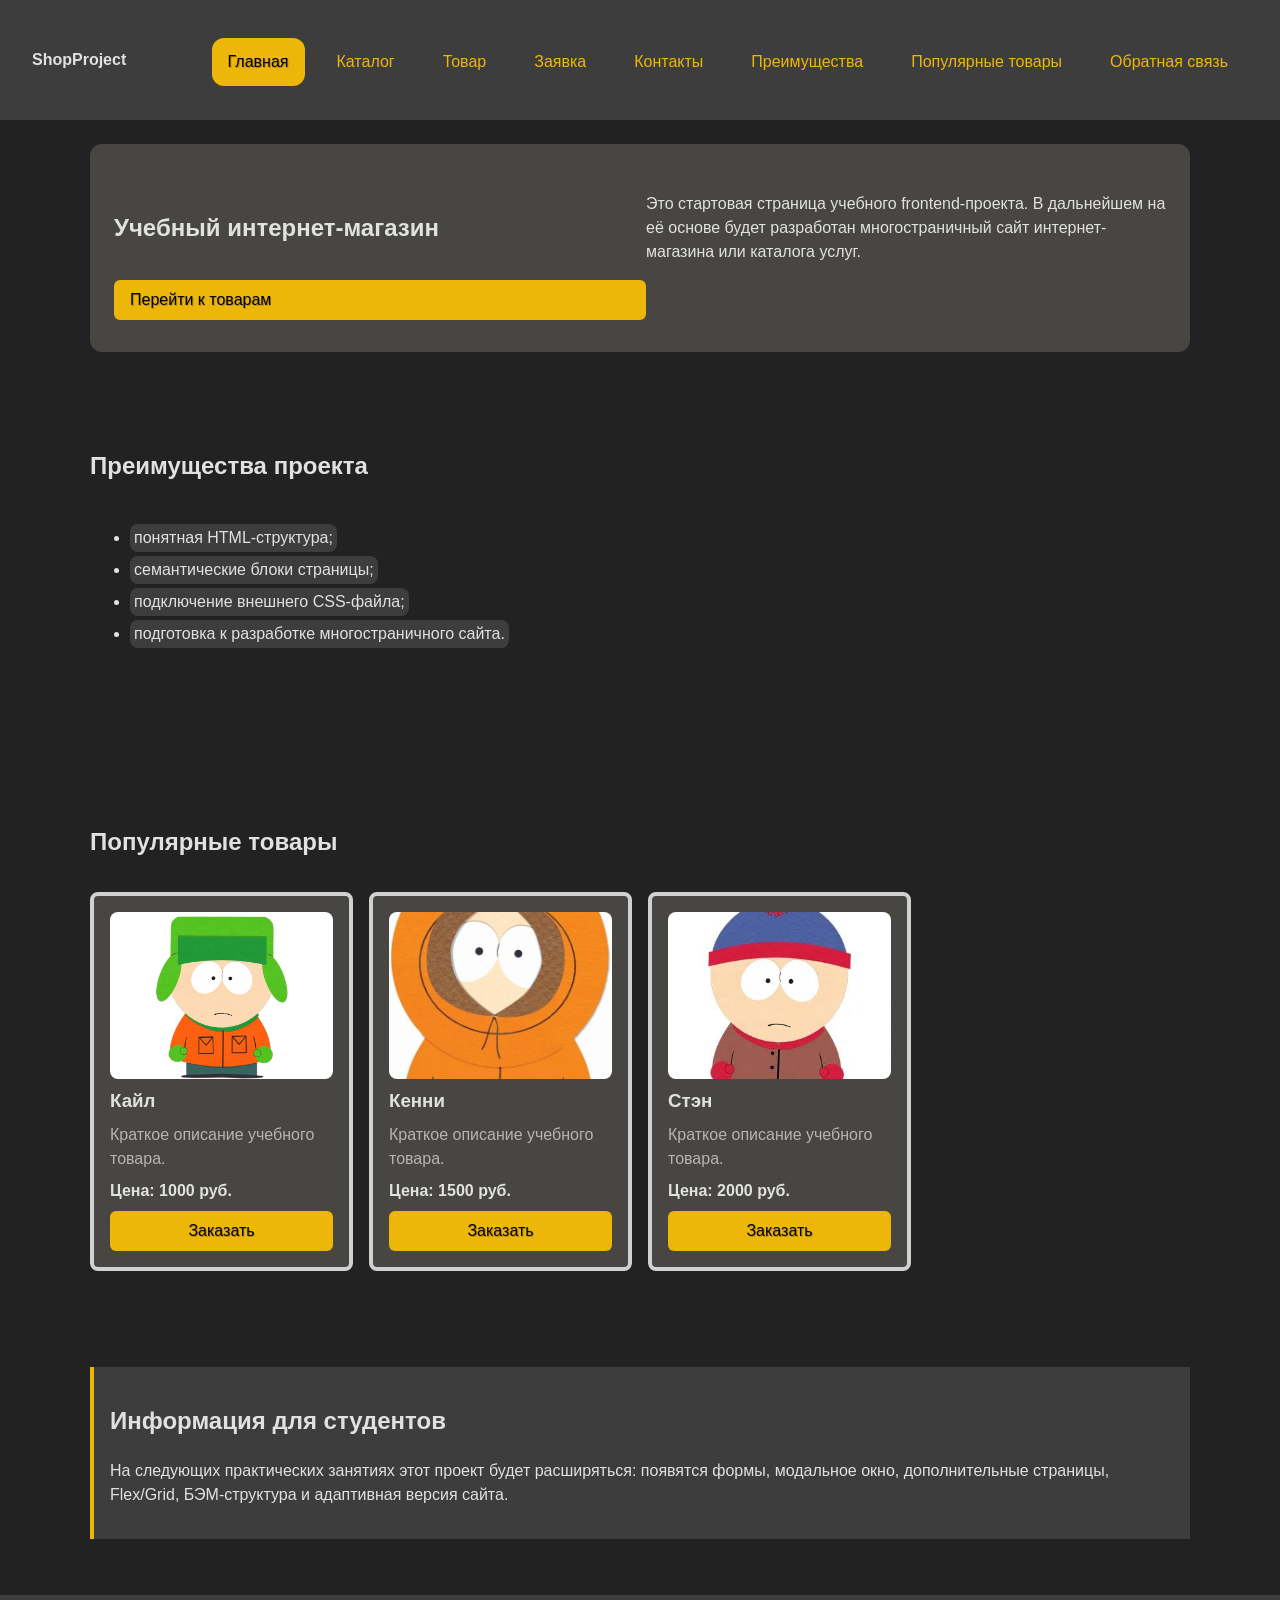
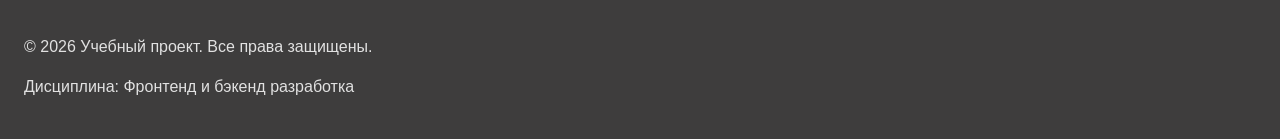
<file: index.html>
<!DOCTYPE html>
<html lang="ru">
<head>
  <meta charset="UTF-8">
  <meta name="viewport" content="width=device-width, initial-scale=1.0">
  <title>Учебный интернет-магазин</title>
  <link rel="stylesheet" href="css/style.css">
  <link rel="stylesheet" href="css/responsive.css">
  <script src="js/main.js" defer></script>
  <meta property="og:type" content="website">
  <meta property="og:title" content="Учебный интернет-магазин">
  <meta property="og:description" content="Учебный frontend-проект интернет-магазина.">
  <meta property="og:image" content="https://Flash-Anaks.github.io/kr1-html-css-shop/images/preview.png">
</head>
<body>
  <a class="skip-link" href="#main">Перейти к основному содержимому</a>
  <header>
    <div class="site-header">
      <a class="site-header__logo" href="index.html">ShopProject</a>
      <nav class="site-nav" aria-label="Основная навигация">
        <ul class="site-nav__list">
          <li class="site-nav__item">
            <a class="site-nav__link site-nav__link--active" href="index.html" aria-current="page">Главная</a>
          </li>
          <li class="site-nav__item">
            <a class="site-nav__link" href="catalog.html">Каталог</a>
          </li>
          <li class="site-nav__item">
            <a class="site-nav__link" href="product.html">Товар</a>
          </li>
          <li class="site-nav__item">
            <a class="site-nav__link" href="order.html">Заявка</a>
          </li>
          <li class="site-nav__item">
            <a class="site-nav__link" href="contacts.html">Контакты</a>
          </li>
          <li class="site-nav__item">
            <a class="site-nav__link" href="index.html#advantages">Преимущества</a>
          </li>
          <li class="site-nav__item">
            <a class="site-nav__link" href="index.html#popular">Популярные товары</a>
          </li>
          <li class="site-nav__item">
            <a class="site-nav__link" href="index.html#contacts">Обратная связь</a>
          </li>
        </ul>
      </nav>
    </div>
  </header>

  <main id="main" class="main">
    <section class="hero">
      <h1>Учебный интернет-магазин</h1>
      <p>
        Это стартовая страница учебного frontend-проекта.
        В дальнейшем на её основе будет разработан многостраничный сайт
        интернет-магазина или каталога услуг.
      </p>
      <a class="button" href="#popular">Перейти к товарам</a>
    </section>

    <section class="section" id="advantages">
      <h2>Преимущества проекта</h2>

      <ul class="advantages-list">
        <li>понятная HTML-структура;</li>
        <li>семантические блоки страницы;</li>
        <li>подключение внешнего CSS-файла;</li>
        <li>подготовка к разработке многостраничного сайта.</li>
      </ul>
    </section>

    <section class="section" id="popular">
      <h2>Популярные товары</h2>

      <div class="products-grid">
        <article class="product-card product-card">
          <div class="product-card__image-container"><img class="product-card__image" src="images/377adab44aed2e738bd4cde7fe57b68b87d6267f4cfb_16_9.webp" loading="lazy" alt="Кайл"></div>
          <h3 class="product-card__title">Кайл</h3>
          <p class="product-card__description">Краткое описание учебного товара.</p>
          <p class="product-card__price">Цена: 1000 руб.</p>
          <button
            class="button product-card__button" 
            type="button" 
            data-product="Товар 1">
            Заказать
          </button>
        </article>

        <article class="product-card">
          <div class="product-card__image-container">
            <img class="product-card__image" 
              src="images/9360_big-480.jpg" 
              srcset="images/9360_big-480.jpg 480w,
                      images/9360_big-640.jpg 640w,
                      images/9360_big-960.jpg 960w"
              sizes=" (max-width: 639px) 100vw,
                      (max-width: 1023px) 50vw,
                      33vw"
              loading="lazy"
              alt="Кенни"
              width="640"
              height="480"
            >
          </div>
          <h3 class="product-card__title">Кенни</h3>
          <p class="product-card__description">Краткое описание учебного товара.</p>
          <p class="product-card__price">Цена: 1500 руб.</p>
          <button 
            class="button product-card__button" 
            type="button" 
            data-product="Товар 1">
            Заказать
          </button>
        </article>

        <article class="product-card">
          <div class="product-card__image-container"><img class="product-card__image" src="images/images.jpg" loading="lazy" alt="Стэн"></div>
          <h3 class="product-card__title">Стэн</h3>
          <p class="product-card__description">Краткое описание учебного товара.</p>
          <p class="product-card__price">Цена: 2000 руб.</p>
          <button 
            class="button product-card__button" 
            type="button" 
            data-product="Товар 1">
            Заказать
          </button>
        </article>
      </div>
    </section>

    <aside class="aside-info">
      <h2>Информация для студентов</h2>
      <p>
        На следующих практических занятиях этот проект будет расширяться:
        появятся формы, модальное окно, дополнительные страницы, Flex/Grid,
        БЭМ-структура и адаптивная версия сайта.
      </p>
    </aside>
  </main>

  <footer id="contacts">
    <p>&copy; 2026 Учебный проект. Все права защищены.</p>
    <p>Дисциплина: Фронтенд и бэкенд разработка</p>
  </footer>
  <dialog class="order-dialog" id="order-dialog" aria-labelledby="order-dialog-title">
    <h2 class="order-dialog__title" id="order-dialog-title">Оформление заявки</h2>

    <form class="order-form" id="order-form" action="#" method="post" novalidate>

      <div class="order-form__field">
        <label class="order-form__label" for="order-name">Имя</label>
        <input
          class="order-form__input"
          id="order-name"
          name="name"
          type="text"
          placeholder="Введите ваше имя"
          minlength="2"
          autocomplete="given-name"
          required
        >
      </div>

      <div class="order-form__field">
        <label class="order-form__label" for="order-email">E-mail</label>
        <input
          class="order-form__input"
          id="order-email"
          name="email"
          type="email"
          placeholder="example@mail.ru"
          autocomplete="email"
          required
        >
      </div>

      <div class="order-form__field">
        <label class="order-form__label" for="order-phone">Телефон</label>
        <input
          class="order-form__input"
          id="order-phone"
          name="phone"
          type="tel"
          inputmode="tel"
          placeholder="+7 (900) 000-00-00"
          pattern="^\+7 \(\d{3}\) \d{3}-\d{2}-\d{2}$"
          required
        >
        <small>Формат: +7 (900) 000-00-00</small>
      </div>

      <div class="order-form__field">
        <label class="order-form__label" for="order-date">Дата связи</label>
        <input
          class="order-form__input"
          id="order-date"
          name="date"
          type="date"
        >
      </div>

      <div class="order-form__field">
        <label class="order-form__label" for="order-topic">Тема заявки</label>
        <select class="order-form__select" id="order-topic" name="topic" required>
          <option value="">Выберите тему</option>
          <option value="product">Заказ товара</option>
          <option value="consultation">Консультация</option>
          <option value="delivery">Доставка</option>
        </select>
      </div>

      <div class="order-form__field">
        <label class="order-form__label" for="order-comment">
          Комментарий
        </label>
        <textarea
          class="order-form__textarea"
          id="order-comment"
          name="comment"
          rows="4"
          placeholder="Укажите дополнительную информацию"
        ></textarea>
      </div>

      <div class="order-form__field order-form__field--checkbox">
        <label class="order-form__checkbox-label">
          <input
            class="order-form__checkbox"
            id="order-agreement"
            name="agreement"
            type="checkbox"
            required
          >
          Я согласен на обработку данных
        </label>
      </div>

      <div class="order-form__actions">
        <button class="button button--secondary" type="button" id="close-order-dialog">
          Закрыть
        </button>
        <button class="button button--primary" type="submit">
          Отправить заявку
        </button>
      </div>
    </form>
  </dialog>

  <p class="success-message" id="success-message" hidden>
    Форма успешно отправлена!
  </p>

</body>
</html>
</file>
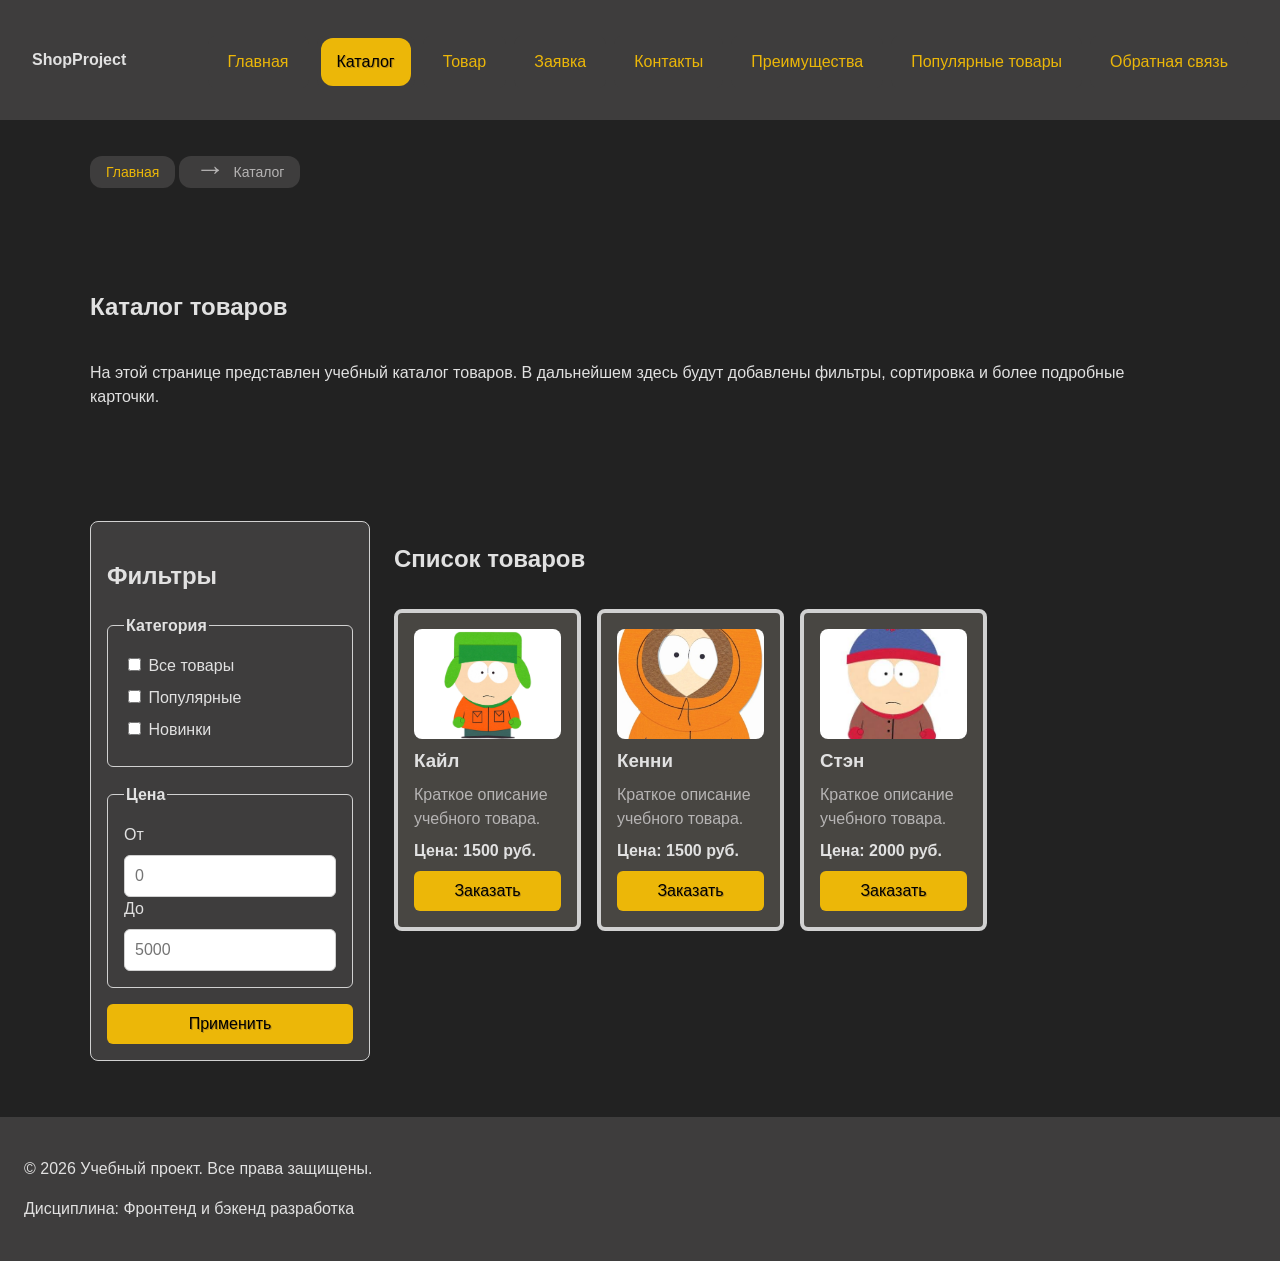
<file: catalog.html>
<!DOCTYPE html>
<html lang="ru">
<head>
  <meta charset="UTF-8">
  <meta name="viewport" content="width=device-width, initial-scale=1.0">
  <meta name="description" content="Каталог товаров учебного интернет-магазина.">
  <title>Каталог товаров — Учебный интернет-магазин</title>
  <link rel="stylesheet" href="css/style.css">
  <link rel="stylesheet" href="css/responsive.css">
  <script src="js/main.js" defer></script>
  <meta property="og:type" content="website">
  <meta property="og:title" content="Учебный интернет-магазин">
  <meta property="og:description" content="Учебный frontend-проект интернет-магазина.">
  <meta property="og:image" content="https://Flash-Anaks.github.io/kr1-html-css-shop/images/preview.png">
</head>
<body>
  <a class="skip-link" href="#main">Перейти к основному содержимому</a>
  <header>
    <div class="site-header">
      <a class="site-header__logo" href="index.html">ShopProject</a>
      <nav class="site-nav" aria-label="Основная навигация">
        <ul class="site-nav__list">
          <li class="site-nav__item">
            <a class="site-nav__link" href="index.html">Главная</a>
          </li>
          <li class="site-nav__item">
            <a class="site-nav__link site-nav__link--active" href="catalog.html" aria-current="page">Каталог</a>
          </li>
          <li class="site-nav__item">
            <a class="site-nav__link" href="product.html">Товар</a>
          </li>
          <li class="site-nav__item">
            <a class="site-nav__link" href="order.html">Заявка</a>
          </li>
          <li class="site-nav__item">
            <a class="site-nav__link" href="contacts.html">Контакты</a>
          </li>
          <li class="site-nav__item">
            <a class="site-nav__link" href="index.html#advantages">Преимущества</a>
          </li>
          <li class="site-nav__item">
            <a class="site-nav__link" href="index.html#popular">Популярные товары</a>
          </li>
          <li class="site-nav__item">
            <a class="site-nav__link" href="index.html#contacts">Обратная связь</a>
          </li>
        </ul>
      </nav>
    </div>
  </header>

  <main id="main" class="main">
    <nav class="breadcrumbs" aria-label="Хлебные крошки">
      <a class="breadcrumbs__link" href="index.html">Главная</a>
      <span class="breadcrumbs__current">Каталог</span>
    </nav>

    <section class="section">
      <h1>Каталог товаров</h1>
      <p>
        На этой странице представлен учебный каталог товаров.
        В дальнейшем здесь будут добавлены фильтры, сортировка и более
        подробные карточки.
      </p>
    </section>

    <section class="catalog-layout">
      <aside class="catalog-filters">
        <h2>Фильтры</h2>

        <form class="filters-form" action="#" method="get">
          <fieldset>
            <legend>Категория</legend>

            <label>
              <input type="checkbox" name="category" value="all">
              Все товары
            </label>

            <label>
              <input type="checkbox" name="category" value="popular">
              Популярные
            </label>

            <label>
              <input type="checkbox" name="category" value="new">
              Новинки
            </label>
          </fieldset>

          <fieldset>
            <legend>Цена</legend>

            <label for="price-from">От</label>
            <input id="price-from" name="price-from" type="number" min="0" placeholder="0">

            <label for="price-to">До</label>
            <input id="price-to" name="price-to" type="number" min="0" placeholder="5000">
          </fieldset>

          <button class="button" type="submit">Применить</button>
        </form>
      </aside>

      <section class="catalog-products">
        <h2>Список товаров</h2>

        <div class="products-grid">
          <article class="product-card product-card">
            <div class="product-card__image-container"><img class="product-card__image" src="images/377adab44aed2e738bd4cde7fe57b68b87d6267f4cfb_16_9.webp" loading="lazy" alt="Кайл"></div>
            <h3 class="product-card__title">Кайл</h3>
            <p class="product-card__description">Краткое описание учебного товара.</p>
            <p class="product-card__price">Цена: 1500 руб.</p>
            <button 
              class="button product-card__button" 
              type="button" 
              data-product="Товар 1">
              Заказать
            </button>
          </article>

          <article class="product-card">
            <div class="product-card__image-container"><img
                src="images/9360_big-480.jpg"
                srcset="images/9360_big-480.jpg 480w,
                        images/9360_big-640.jpg 640w,
                        images/9360_big-960.jpg 960w"
                sizes="(max-width: 639px) 100vw,
                        (max-width: 1023px) 50vw,
                        33vw"
                alt="Кенни"
                width="640"
                height="480"
                loading="lazy"
                class="product-card__image"
                >
            </div>
            <h3 class="product-card__title">Кенни</h3>
            <p class="product-card__description">Краткое описание учебного товара.</p>
            <p class="product-card__price">Цена: 1500 руб.</p>
            <button 
              class="button product-card__button" 
              type="button" 
              data-product="Товар 1">
              Заказать
            </button>
          </article>

          <article class="product-card">
            <div class="product-card__image-container"><img class="product-card__image" src="images/images.jpg" loading="lazy" alt="Стэн"></div>
            <h3 class="product-card__title">Стэн</h3>
            <p class="product-card__description">Краткое описание учебного товара.</p>
            <p class="product-card__price">Цена: 2000 руб.</p>
            <button 
              class="button product-card__button" 
              type="button" 
              data-product="Товар 1">
              Заказать
            </button>
          </article>
        </div>
      </section>
    </section>
  </main>

  <footer>
    <p>&copy; 2026 Учебный проект. Все права защищены.</p>
    <p>Дисциплина: Фронтенд и бэкенд разработка</p>
  </footer>
  <dialog class="order-dialog" id="order-dialog" aria-labelledby="order-dialog-title">
    <h2 class="order-dialog__title" id="order-dialog-title">Оформление заявки</h2>

    <form class="order-form" id="order-form" action="#" method="post" novalidate>

      <div class="order-form__field">
        <label class="order-form__label" for="order-name">Имя</label>
        <input
          class="order-form__input"
          id="order-name"
          name="name"
          type="text"
          placeholder="Введите ваше имя"
          minlength="2"
          autocomplete="given-name"
          required
        >
      </div>

      <div class="order-form__field">
        <label class="order-form__label" for="order-email">E-mail</label>
        <input
          class="order-form__input"
          id="order-email"
          name="email"
          type="email"
          placeholder="example@mail.ru"
          autocomplete="email"
          required
        >
      </div>

      <div class="order-form__field">
        <label class="order-form__label" for="order-phone">Телефон</label>
        <input
          class="order-form__input"
          id="order-phone"
          name="phone"
          type="tel"
          inputmode="tel"
          placeholder="+7 (900) 000-00-00"
          pattern="^\+7 \(\d{3}\) \d{3}-\d{2}-\d{2}$"
          required
        >
        <small>Формат: +7 (900) 000-00-00</small>
      </div>

      <div class="order-form__field">
        <label class="order-form__label" for="order-date">Дата связи</label>
        <input
          class="order-form__input"
          id="order-date"
          name="date"
          type="date"
        >
      </div>

      <div class="order-form__field">
        <label class="order-form__label" for="order-topic">Тема заявки</label>
        <select class="order-form__select" id="order-topic" name="topic" required>
          <option value="">Выберите тему</option>
          <option value="product">Заказ товара</option>
          <option value="consultation">Консультация</option>
          <option value="delivery">Доставка</option>
        </select>
      </div>

      <div class="order-form__field">
        <label class="order-form__label" for="order-comment">
          Комментарий
        </label>
        <textarea
          class="order-form__textarea"
          id="order-comment"
          name="comment"
          rows="4"
          placeholder="Укажите дополнительную информацию"
        ></textarea>
      </div>

      <div class="order-form__field order-form__field--checkbox">
        <label class="order-form__checkbox-label">
          <input
            class="order-form__checkbox"
            id="order-agreement"
            name="agreement"
            type="checkbox"
            required
          >
          Я согласен на обработку данных
        </label>
      </div>

      <div class="order-form__actions">
        <button class="button button--secondary" type="button" id="close-order-dialog">
          Закрыть
        </button>
        <button class="button button--primary" type="submit">
          Отправить заявку
        </button>
      </div>
    </form>
  </dialog>

  <p class="success-message" id="success-message" hidden>
    Форма успешно отправлена!
  </p>
</body>
</html>
</file>
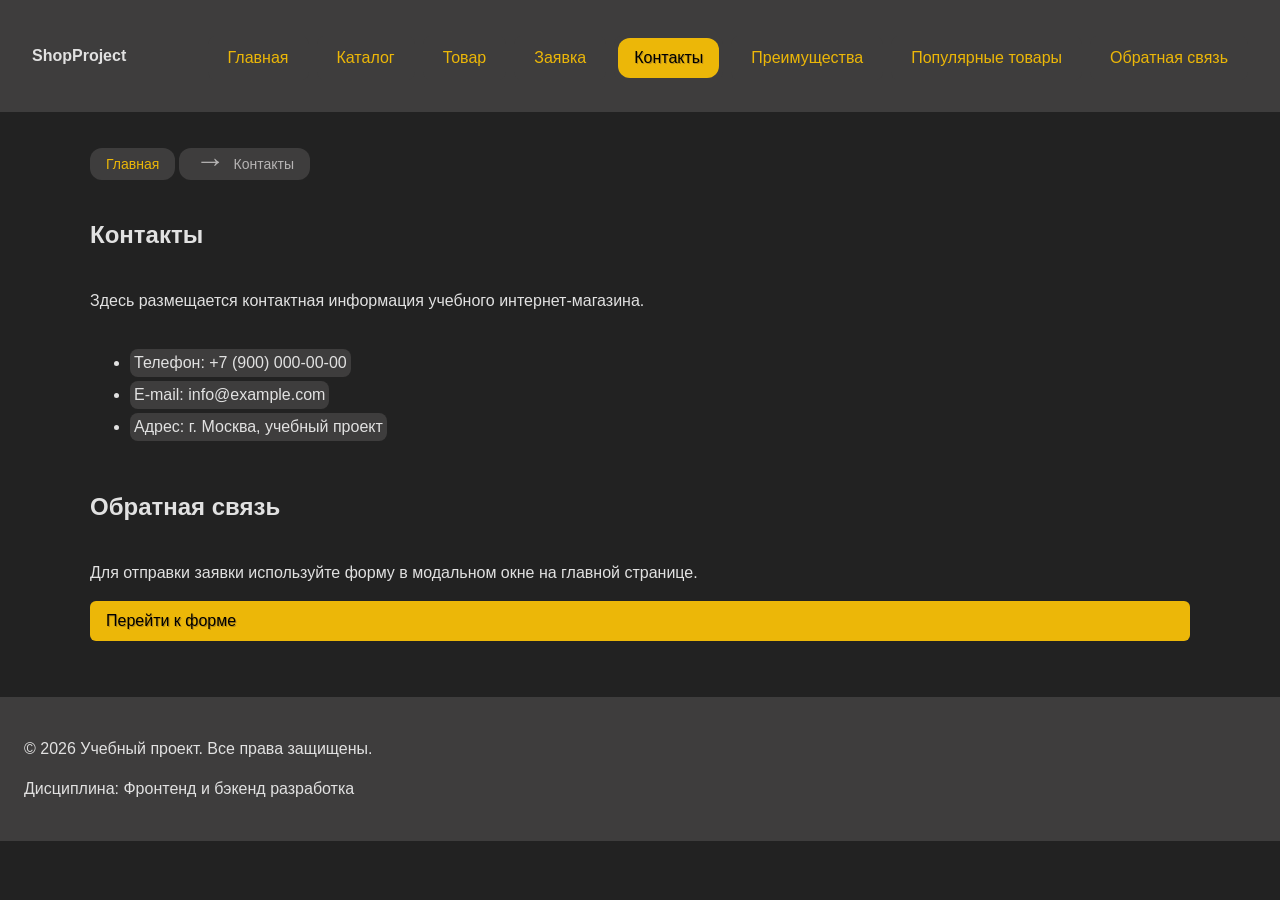
<file: contacts.html>
<!DOCTYPE html>
<html lang="ru">
<head>
  <meta charset="UTF-8">
  <meta name="viewport" content="width=device-width, initial-scale=1.0">
  <meta name="description" content="Контактная информация учебного интернет-магазина.">
  <title>Контакты — Учебный интернет-магазин</title>
  <link rel="stylesheet" href="css/style.css">
  <meta property="og:type" content="website">
  <meta property="og:title" content="Учебный интернет-магазин">
  <meta property="og:description" content="Учебный frontend-проект интернет-магазина.">
  <meta property="og:image" content="https://Flash-Anaks.github.io/kr1-html-css-shop/images/preview.png">
</head>
<body>
  <a class="skip-link" href="#main">Перейти к основному содержимому</a>
  <header>
    <div class="site-header">
      <a class="site-header__logo" href="index.html">ShopProject</a>
      <nav class="site-nav" aria-label="Основная навигация">
        <ul class="site-nav__list">
          <li class="site-nav__item">
            <a class="site-nav__link" href="index.html">Главная</a>
          </li>
          <li class="site-nav__item">
            <a class="site-nav__link" href="catalog.html">Каталог</a>
          </li>
          <li class="site-nav__item">
            <a class="site-nav__link" href="product.html">Товар</a>
          </li>
          <li class="site-nav__item">
            <a class="site-nav__link" href="order.html">Заявка</a>
          </li>
          <li class="site-nav__item">
            <a class="site-nav__link site-nav__link--active" href="contacts.html" aria-current="page">Контакты</a>
          </li>
          <li class="site-nav__item">
            <a class="site-nav__link" href="index.html#advantages">Преимущества</a>
          </li>
          <li class="site-nav__item">
            <a class="site-nav__link" href="index.html#popular">Популярные товары</a>
          </li>
          <li class="site-nav__item">
            <a class="site-nav__link" href="index.html#contacts">Обратная связь</a>
          </li>
        </ul>
      </nav>
    </div>
  </header>

  <main id="main" class="main">
    <nav class="breadcrumbs" aria-label="Хлебные крошки">
      <a class="breadcrumbs__link" href="index.html">Главная</a>
      <span class="breadcrumbs__current">Контакты</span>
    </nav>

    <section class="section">
      <h1>Контакты</h1>
      <p>
        Здесь размещается контактная информация учебного интернет-магазина.
      </p>

      <ul>
        <li>Телефон: +7 (900) 000-00-00</li>
        <li>E-mail: info@example.com</li>
        <li>Адрес: г. Москва, учебный проект</li>
      </ul>
    </section>

    <section class="section" id="feedback">
      <h2>Обратная связь</h2>
      <p>
        Для отправки заявки используйте форму в модальном окне на главной странице.
      </p>
      <a class="button" href="index.html#contacts">Перейти к форме</a>
    </section>
  </main>

  <footer>
    <p>&copy; 2026 Учебный проект. Все права защищены.</p>
    <p>Дисциплина: Фронтенд и бэкенд разработка</p>
  </footer>
</body>
</html>
</file>
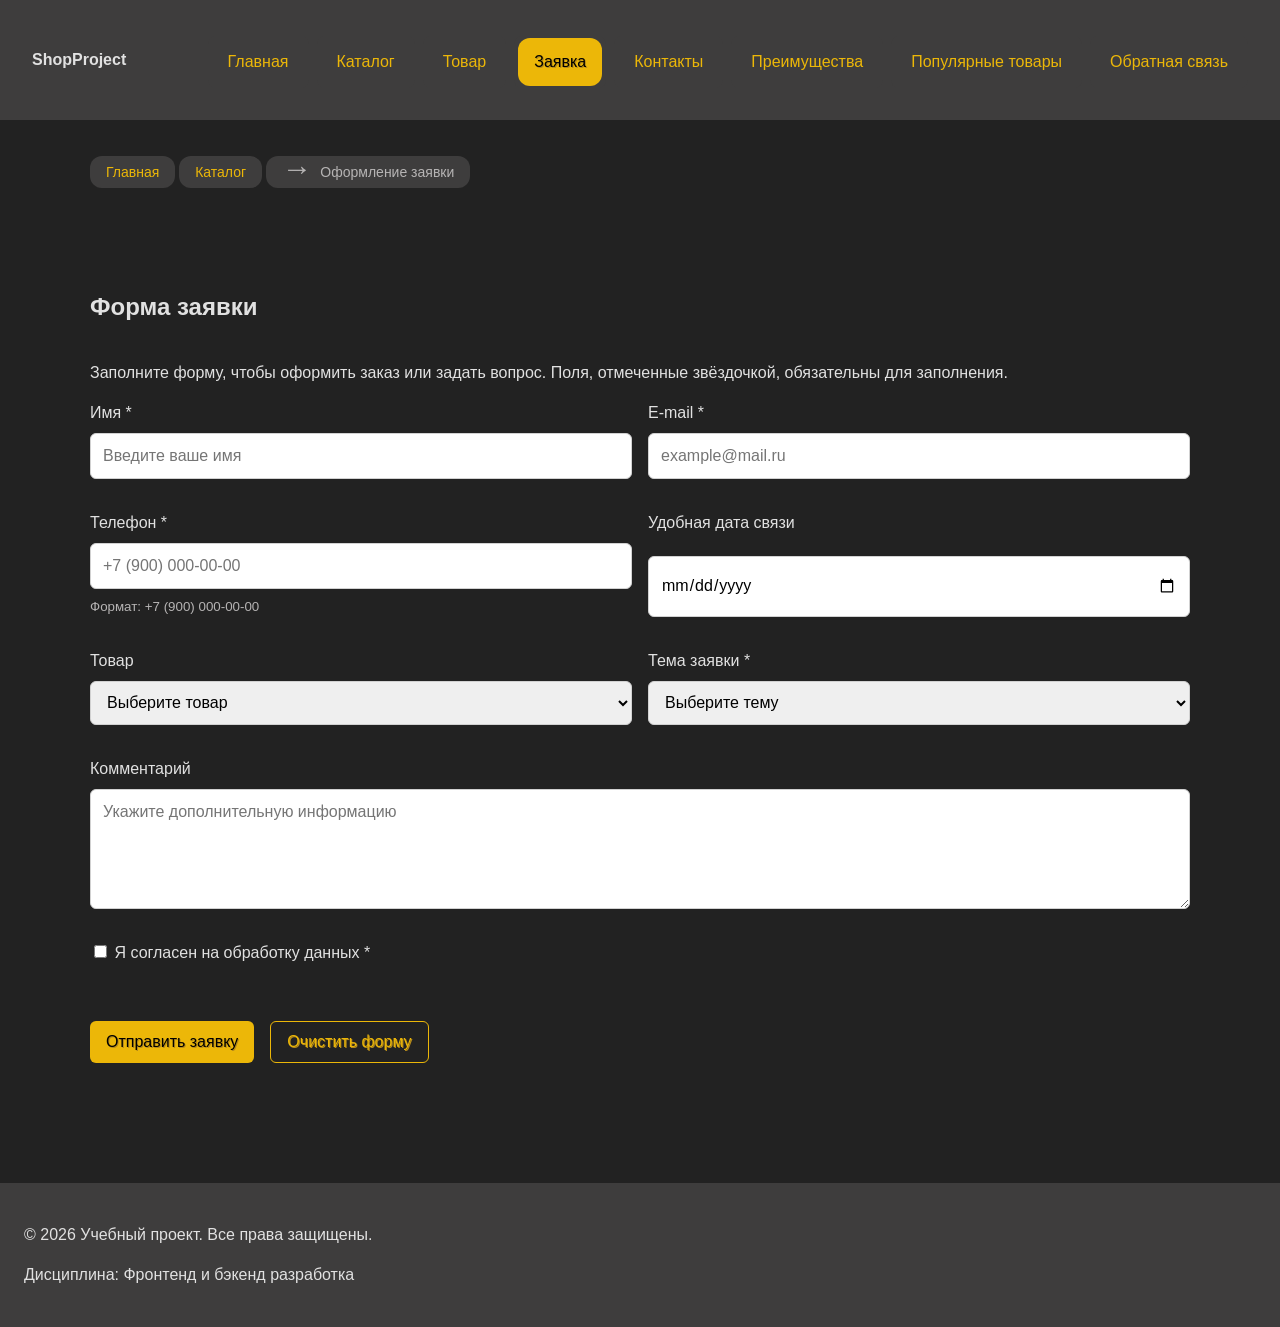
<file: order.html>
<!DOCTYPE html>
<html lang="ru">
<head>
  <meta charset="UTF-8">
  <meta name="viewport" content="width=device-width, initial-scale=1.0">
  <meta name="description" content="Форма оформления заявки учебного интернет-магазина.">
  <title>Оформление заявки — Учебный интернет-магазин</title>
  <link rel="stylesheet" href="css/style.css">
  <link rel="stylesheet" href="css/responsive.css">
  <meta property="og:type" content="website">
  <meta property="og:title" content="Учебный интернет-магазин — Оформление заявки">
  <meta property="og:description" content="Форма заявки учебного frontend-проекта.">
  <meta property="og:image" content="https://Flash-Anaks.github.io/kr1-html-css-shop/images/preview.png">
</head>
<body>
  <a class="skip-link" href="#main">Перейти к основному содержимому</a>
  <header>
    <div class="site-header">
      <a class="site-header__logo" href="index.html">ShopProject</a>
      <nav class="site-nav" aria-label="Основная навигация">
        <ul class="site-nav__list">
          <li class="site-nav__item">
            <a class="site-nav__link" href="index.html">Главная</a>
          </li>
          <li class="site-nav__item">
            <a class="site-nav__link" href="catalog.html">Каталог</a>
          </li>
          <li class="site-nav__item">
            <a class="site-nav__link" href="product.html">Товар</a>
          </li>
          <li class="site-nav__item">
            <a class="site-nav__link site-nav__link--active" href="order.html" aria-current="page">Заявка</a>
          </li>
          <li class="site-nav__item">
            <a class="site-nav__link" href="contacts.html">Контакты</a>
          </li>
          <li class="site-nav__item">
            <a class="site-nav__link" href="index.html#advantages">Преимущества</a>
          </li>
          <li class="site-nav__item">
            <a class="site-nav__link" href="index.html#popular">Популярные товары</a>
          </li>
          <li class="site-nav__item">
            <a class="site-nav__link" href="index.html#contacts">Обратная связь</a>
          </li>
        </ul>
      </nav>
    </div>
  </header>

  <main id="main" class="main">
    <nav class="breadcrumbs" aria-label="Хлебные крошки">
      <a class="breadcrumbs__link" href="index.html">Главная</a>
      <a class="breadcrumbs__link" href="catalog.html">Каталог</a>
      <span class="breadcrumbs__current" aria-current="page">Оформление заявки</span>
    </nav>

    <section class="section">
      <h1>Форма заявки</h1>
      <p>
        Заполните форму, чтобы оформить заказ или задать вопрос.
        Поля, отмеченные звёздочкой, обязательны для заполнения.
      </p>

      <form class="order-form" id="order-page-form" action="#" method="post">
        <div class="order-form__field order-form__group">
          <label class="order-form__label" for="order-name">Имя *</label>
          <input
            class="order-form__input"
            id="order-name"
            name="name"
            type="text"
            placeholder="Введите ваше имя"
            minlength="2"
            required
          >
        </div>

        <div class="order-form__field order-form__group">
          <label class="order-form__label" for="order-email">E-mail *</label>
          <input
            class="order-form__input"
            id="order-email"
            name="email"
            type="email"
            placeholder="example@mail.ru"
            required
          >
        </div>

        <div class="order-form__field order-form__group">
          <label class="order-form__label" for="order-phone">Телефон *</label>
          <input
            class="order-form__input"
            id="order-phone"
            name="phone"
            type="tel"
            inputmode="tel"
            placeholder="+7 (900) 000-00-00"
            pattern="^\+7 \(\d{3}\) \d{3}-\d{2}-\d{2}$"
            required
          >
          <small class="order-form__hint">Формат: +7 (900) 000-00-00</small>
        </div>

        <div class="order-form__field order-form__group">
          <label class="order-form__label" for="order-date">Удобная дата связи</label>
          <input
            class="order-form__input"
            id="order-date"
            name="date"
            type="date"
          >
        </div>

        <div class="order-form__field order-form__group">
          <label class="order-form__label" for="order-product">Товар</label>
          <select class="order-form__select" id="order-product" name="product">
            <option value="">Выберите товар</option>
            <option value="product-1">Товар 1</option>
            <option value="product-2">Товар 2</option>
            <option value="product-3">Товар 3</option>
          </select>
        </div>

        <div class="order-form__field order-form__group">
          <label class="order-form__label" for="order-topic">Тема заявки *</label>
          <select class="order-form__select" id="order-topic" name="topic" required>
            <option value="">Выберите тему</option>
            <option value="product">Заказ товара</option>
            <option value="consultation">Консультация</option>
            <option value="delivery">Доставка</option>
          </select>
        </div>

        <div class="order-form__field order-form__group order-form__group--wide">
          <label class="order-form__label" for="order-comment">Комментарий</label>
          <textarea
            class="order-form__textarea"
            id="order-comment"
            name="comment"
            rows="4"
            placeholder="Укажите дополнительную информацию"
          ></textarea>
        </div>

        <div class="order-form__field order-form__group order-form__group--wide">
          <label class="order-form__checkbox-label" for="order-agreement">
            <input
              class="order-form__checkbox"
              id="order-agreement"
              name="agreement"
              type="checkbox"
              value="accepted"
              required
            >
            Я согласен на обработку данных *
          </label>
        </div>

        <div class="form-actions order-form__group--wide">
          <button class="button button--primary" type="submit">Отправить заявку</button>
          <button class="button button--secondary" type="reset">Очистить форму</button>
        </div>
      </form>
    </section>
  </main>

  <footer>
    <p>&copy; 2026 Учебный проект. Все права защищены.</p>
    <p>Дисциплина: Фронтенд и бэкенд разработка</p>
  </footer>
</body>
</html>
</file>
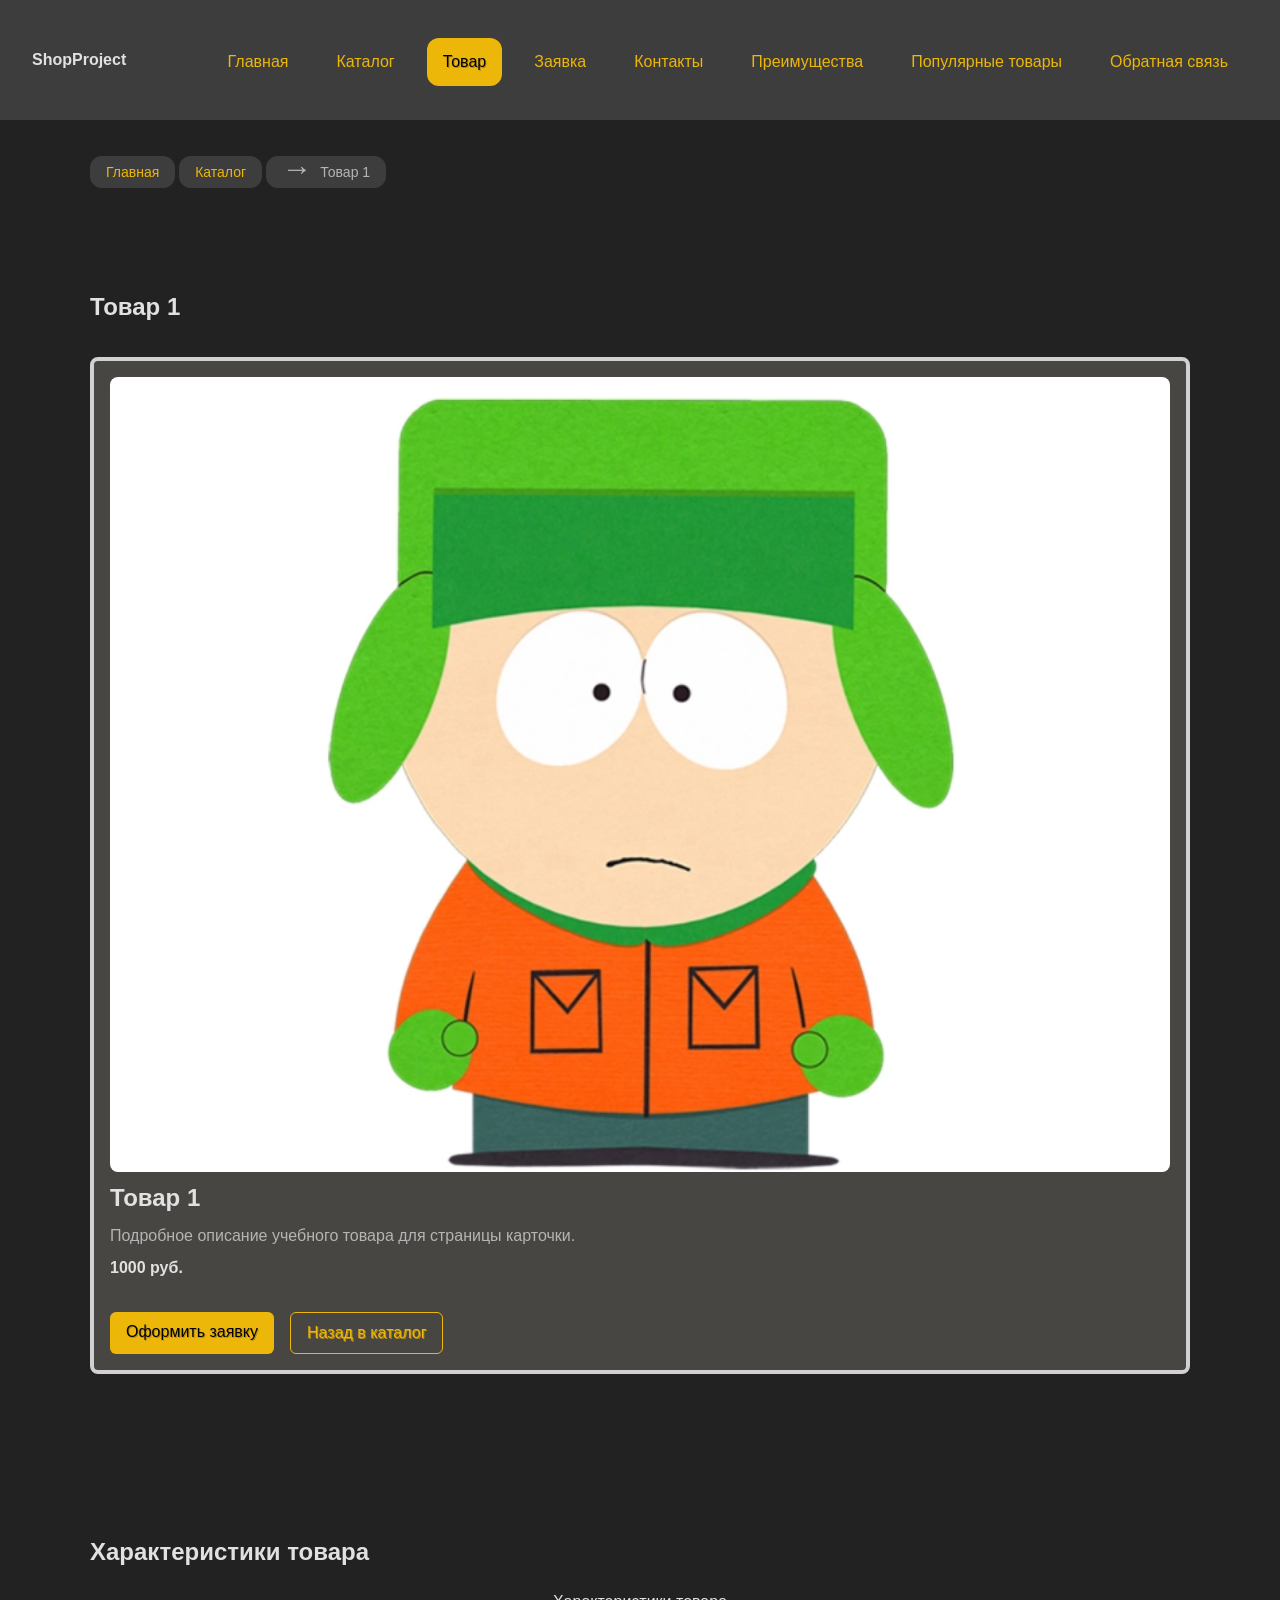
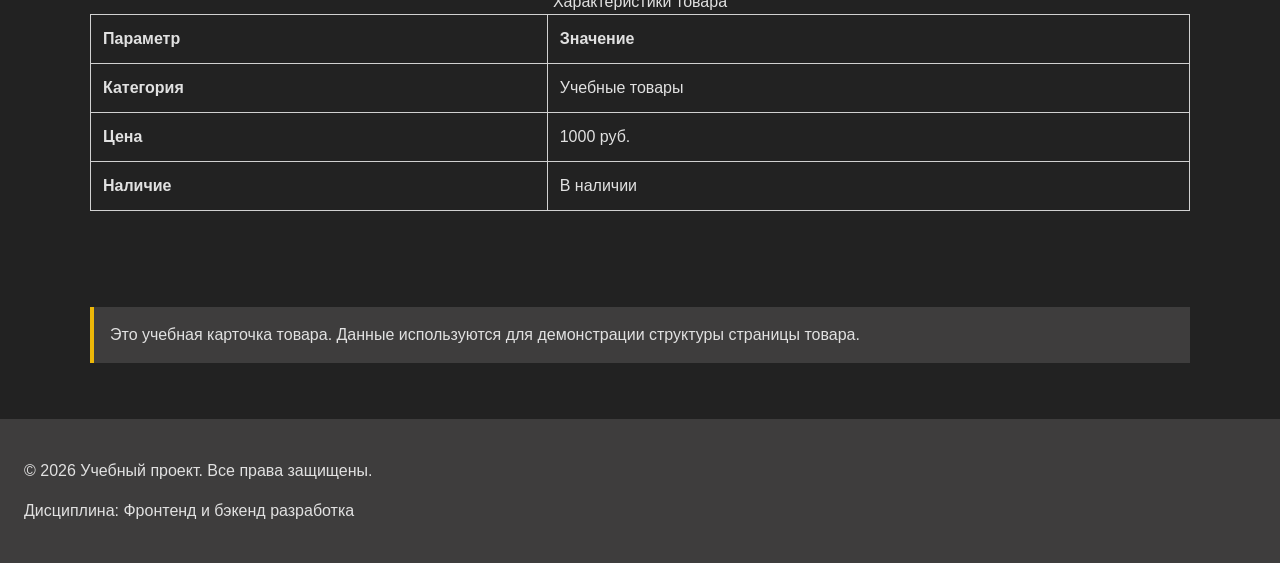
<file: product.html>
<!DOCTYPE html>
<html lang="ru">
<head>
  <meta charset="UTF-8">
  <meta name="viewport" content="width=device-width, initial-scale=1.0">
  <meta name="description" content="Подробная информация о товаре 1 учебного интернет-магазина.">
  <title>Товар 1 — Учебный интернет-магазин</title>
  <link rel="stylesheet" href="css/style.css">
  <link rel="stylesheet" href="css/responsive.css">
  <meta property="og:type" content="website">
  <meta property="og:title" content="Учебный интернет-магазин — Товар 1">
  <meta property="og:description" content="Описание и характеристики товара 1.">
  <meta property="og:image" content="https://Flash-Anaks.github.io/kr1-html-css-shop/images/preview.png">
</head>
<body>
  <a class="skip-link" href="#main">Перейти к основному содержимому</a>
  <header>
    <div class="site-header">
      <a class="site-header__logo" href="index.html">ShopProject</a>
      <nav class="site-nav" aria-label="Основная навигация">
        <ul class="site-nav__list">
          <li class="site-nav__item">
            <a class="site-nav__link" href="index.html">Главная</a>
          </li>
          <li class="site-nav__item">
            <a class="site-nav__link" href="catalog.html">Каталог</a>
          </li>
          <li class="site-nav__item">
            <a class="site-nav__link site-nav__link--active" href="product.html" aria-current="page">Товар</a>
          </li>
          <li class="site-nav__item">
            <a class="site-nav__link" href="order.html">Заявка</a>
          </li>
          <li class="site-nav__item">
            <a class="site-nav__link" href="contacts.html">Контакты</a>
          </li>
          <li class="site-nav__item">
            <a class="site-nav__link" href="index.html#advantages">Преимущества</a>
          </li>
          <li class="site-nav__item">
            <a class="site-nav__link" href="index.html#popular">Популярные товары</a>
          </li>
          <li class="site-nav__item">
            <a class="site-nav__link" href="index.html#contacts">Обратная связь</a>
          </li>
        </ul>
      </nav>
    </div>
  </header>

  <main id="main" class="main">
    <nav class="breadcrumbs" aria-label="Хлебные крошки">
      <a class="breadcrumbs__link" href="index.html">Главная</a>
      <a class="breadcrumbs__link" href="catalog.html">Каталог</a>
      <span class="breadcrumbs__current" aria-current="page">Товар 1</span>
    </nav>

    <section class="section">
      <h1>Товар 1</h1>

      <article class="product-card">
        <div class="product-card__image-container">
          <img
            class="product-card__image"
            src="images/377adab44aed2e738bd4cde7fe57b68b87d6267f4cfb_16_9.webp"
            alt="Изображение товара 1"
            width="640"
            height="360"
          >
        </div>

        <h2 class="product-card__title">Товар 1</h2>
        <p class="product-card__description">
          Подробное описание учебного товара для страницы карточки.
        </p>
        <p class="product-card__price">1000 руб.</p>

        <div class="form-actions">
          <a class="button button--primary" href="order.html">Оформить заявку</a>
          <a class="button button--secondary" href="catalog.html">Назад в каталог</a>
        </div>
      </article>
    </section>

    <section class="section">
      <h2>Характеристики товара</h2>

      <div class="table-wrapper">
        <table class="product-table">
          <caption>Характеристики товара</caption>
          <thead>
            <tr>
              <th scope="col">Параметр</th>
              <th scope="col">Значение</th>
            </tr>
          </thead>
          <tbody>
            <tr>
              <th scope="row">Категория</th>
              <td>Учебные товары</td>
            </tr>
            <tr>
              <th scope="row">Цена</th>
              <td>1000 руб.</td>
            </tr>
            <tr>
              <th scope="row">Наличие</th>
              <td>В наличии</td>
            </tr>
          </tbody>
        </table>
      </div>
    </section>

    <aside class="aside-info">
      Это учебная карточка товара. Данные используются для демонстрации структуры страницы товара.
    </aside>
  </main>

  <footer>
    <p>&copy; 2026 Учебный проект. Все права защищены.</p>
    <p>Дисциплина: Фронтенд и бэкенд разработка</p>
  </footer>
</body>
</html>
</file>
<file: css/style.css>
/* ===============================
   1. Переменные проекта
   =============================== */

:root {
  /* Основные цвета проекта */
  --color-bg: #222222;
  --color-text: #e1e1e1;
  --color-text-active: #000000;
  --color-muted: #b6b4b4;
  --color-primary: #ecb708;
  --color-primary-dark: #b4891c;
  --color-border: #d1d1d1;
  --color-surface: #3e3d3d;
  --color-surface-accent: #484642;
  --color-danger: #b00020;
  --color-success: #168a2f;
  --color-success-bg: #eefaf0;
  --color-white: #ffffff;

  /* Отступы */
  --space-xs: 4px;
  --space-sm: 8px;
  --space-md: 16px;
  --space-lg: 24px;
  --space-xl: 32px;

  /* Скругления */
  --radius-sm: 6px;
  --radius-md: 8px;
  --radius-lg: 12px;

  /* Размеры */
  --container-width: 1100px;
}

/* ===============================
   2. Базовые стили
   =============================== */

html {
  scroll-behavior: smooth;
}

/* 
  Универсальное правило для всех элементов.
  border-box делает расчёт размеров более понятным:
  width включает content, padding и border.
*/
* {
  box-sizing: border-box;
}

/*
  Убираем стандартный внешний отступ браузера у body.
  Без этого вокруг страницы может появиться белая рамка.
*/
body {
  margin: 0;
  font-family: Arial, sans-serif;
  line-height: 1.5;
  color: var(--color-text);
  background-color: var(--color-bg);
}

/*
  Задаём внутренние отступы для основных областей страницы.
  Это делает содержимое визуально отделённым от краёв окна браузера.
*/
header,
main,
footer {
  padding: var(--space-lg);
}

/*
  Оформляем шапку страницы.
  Пока используется простой светло-серый фон.
*/
header {
  background-color: var(--color-surface);
}

img {
  max-width: 100%;
  height: auto;
  object-fit: contain;
  display: block;
}
/*
  Оформляем подвал страницы тем же фоном,
  чтобы визуально отделить его от основного содержимого.
*/
footer {
  background-color: var(--color-surface);
}

li {
  width: fit-content;
  background-color: var(--color-surface);
  padding: 2px 4px;
  margin-top: 4px;
  border-radius: var(--radius-md);
}

:focus-visible {
  outline: 3px solid var(--color-primary, #0057b8);
  outline-offset: 3px;
}

.site-nav__link:focus-visible,
.button:focus-visible,
.order-form__input:focus-visible,
.order-form__textarea:focus-visible,
.order-form__select:focus-visible {
  outline: 3px solid var(--color-primary, #0057b8);
  outline-offset: 3px;
}

/*
  Ограничиваем ширину содержимого шапки,
  чтобы оно не растягивалось слишком сильно на широких экранах.
*/
.site-header {
  display: flex;
  align-items: center;
  justify-content: space-between;
  padding: var(--space-sm);
  background-color: var(--color-surface);
}

.site-header__inner {
  max-width: var(--container-width);
  margin: 0 auto;
  padding: var(--space-lg);
}

/*
  Оформляем текстовый логотип.
*/
.site-header__logo {
  font-weight: 700;
  color: var(--color-text);
  text-decoration: none;
}

/*
  Убираем стандартные отступы и маркеры списка навигации.
*/
.site-nav__list {
  display: flex;
  flex-wrap: wrap;
  justify-content: center;
  align-items: center;
  gap: var(--space-sm);
  padding: 0;
  margin: 0; 
  list-style: none;
}

/*
  Добавляем расстояние между пунктами меню.
*/
.site-nav__link {
  display: inline-block;
  padding: var(--space-sm) var(--space-md);
  color: var(--color-primary);
  text-decoration: none;
  border-radius: var(--radius-lg);
}

.site-nav__link:hover {
  color: var(--color-text-active);
  text-shadow: 1px 1px 0 var(--color-primary-dark);
  background-color: var(--color-primary);
}

.site-nav__link:focus-visible {
  outline: 2px solid var(--color-primary);
  text-shadow: 1px 1px 0 var(--color-primary-dark);
  outline-offset: 3px;
}

.site-nav__link--active {
  color: var(--color-text-active);
  text-shadow: 1px 1px 0 var(--color-primary-dark);
  background-color: var(--color-primary);
}

:target {
  outline: 5px dotted var(--color-primary);
  outline-offset: 4px;
}

/* ===============================
   3. Общие элементы интерфейса
   =============================== */

a {
  color: var(--color-primary);
}

/* a:hover {
  color: var(--color-primary-dark);
} */

a:focus-visible {
  outline: 2px solid var(--color-primary);
  outline-offset: 3px;
}

/*
  Пока это обычная ссылка, но визуально она оформляется как кнопка.
*/
.button {
  display: inline-block;
  padding: var(--space-sm) var(--space-md);
  color: var(--color-text-active);
  background-color: var(--color-primary);
  text-decoration: none;
  border: none;
  border-radius: var(--radius-sm);
  cursor: pointer;
  text-shadow: 1px 1px 0 var(--color-primary-dark);
}

/*
  Простое состояние наведения для кнопки.
*/
.button:hover {
  background-color: var(--color-primary-dark);
}

.button:focus-visible {
  outline: 2px solid var(--color-primary);
  outline-offset: 3px;
}

.button:disabled {
  opacity: 0.6;
  cursor: not-allowed;
}

.skip-link {
  position: absolute;
  left: 16px;
  top: -100px;
  z-index: 1000;
  padding: 8px 12px;
  color: #ffffff;
  background-color: #111111;
  border-radius: 6px;
  text-decoration: none;
}

.skip-link:focus,
.skip-link:focus-visible {
  top: 16px;
}

/* ===============================
   4. Компоненты страницы
   =============================== */

/*
  Hero-блок — первый крупный блок страницы.
  Он визуально отделяется от остальных разделов фоном и отступами.
*/
.hero {
  max-width: var(--container-width);
  margin: 0 auto var(--space-xl);
  padding: var(--space-xl) var(--space-lg);
  background-color: var(--color-surface-accent);
  border-radius: var(--radius-lg);
}

/*
  Общий класс для разделов страницы.
*/
.section {
  display: grid;
  max-width: var(--container-width);
  margin: 0 auto var(--space-xl);
}

/*
  Убираем лишний верхний отступ у заголовков разделов.
*/
.section h2 {
  margin-top: 0;
}

.catalog-layout {
  max-width: var(--container-width);
  margin: 0 auto var(--space-xl);
  display: grid;
  grid-template-columns: 1fr;
  gap: var(--space-lg);
}

.catalog-filters {
  padding: var(--space-md);
  border: 1px solid var(--color-border);
  border-radius: var(--radius-md);
  background-color: var(--color-surface);
}

.filters-form {
  display: grid;
  gap: var(--space-md);
}

.filters-form fieldset {
  margin: 0;
  padding: var(--space-md);
  border: 1px solid var(--color-border);
  border-radius: var(--radius-sm);
}

.filters-form legend {
  font-weight: 700;
}

.filters-form label {
  display: block;
  margin-bottom: var(--space-sm);
}

.filters-form input[type="number"] {
  width: 100%;
  padding: 8px 10px;
  border: 1px solid var(--color-border);
  border-radius: var(--radius-sm);
  font: inherit;
}

.products-grid {
  display: grid;
  grid-template-columns: repeat(3, 1fr);
  gap: var(--space-lg);
}

.products-card__0 {
  display: grid;
  grid-template-columns: repeat(3, 1fr);
  gap: var(--space-lg);
}
/*
  Карточка товара — самостоятельный блок.
  На следующих занятиях карточки будут доработаны и выстроены в сетку.
*/
.product-card {
  margin-top: 12px;
  display: grid;
  flex-direction: column;
  gap: var(--space-sm);
  margin-bottom: 0;
  padding: var(--space-md);
  border: 4px solid var(--color-border);
  border-radius: var(--radius-md);
  background-color: var(--color-surface-accent);
}

.product-card:hover {
  border-color: var(--color-primary);
}

.product-card--discount {
  border-color: var(--color-danger);
}

.product-card__title {
  margin: 0;
  color: var(--color-text);
}

.product-card__description {
  margin: 0;
  color: var(--color-muted);
}

.product-card__price {
  margin: 0;
  font-weight: 700;
}

.product-card--discount .product-card__price {
  color: var(--color-danger);
}

.product-card__button {
  margin-top: auto;
  align-self: flex-start;
}

.product-card__image-container {
  display: block;
  width: 100%;
  color: var(--color-border);
  height: auto;
}
/*
  Убираем лишний верхний отступ у заголовка карточки.
*/
.product-card h3 {
  margin-top: 0;
}

/*
  Дополнительный информационный блок.
*/
.aside-info {
  max-width: var(--container-width);
  margin: 0 auto var(--space-xl);
  padding: var(--space-md);
  border-left: 4px solid var(--color-primary);
  background-color: var(--color-surface);
}

.breadcrumbs {
  max-width: var(--container-width);
  margin: 0 auto var(--space-md);
  font-size: 14px;
  color: var(--color-muted);
}

.breadcrumbs__link {
  color: var(--color-primary);
  background-color: var(--color-surface);
  text-decoration: none;
  border-radius: var(--radius-lg);
  padding: var(--space-sm) var(--space-md);
}

.breadcrumbs__current{
  background-color: var(--color-surface);
  border-radius: var(--radius-lg);
  padding: var(--space-sm) var(--space-md);
}

.breadcrumbs__current::before {
  content: " → ";
  position: relative;
  top: 2px;
  font-size: 30px;
  color: var(--color-muted);
  z-index: 0;
}

/* ===============================
   5. Форма и модальное окно
   =============================== */

/*
  Модальное окно.
  Элемент dialog сам умеет открываться поверх страницы.
*/
.order-dialog {
  color: var(--color-text);
  background-color: var(--color-surface-accent);
  width: min(100% - 32px, 560px);
  padding: var(--space-lg);
  border: none;
  border-radius: var(--radius-lg);
}

/*
  Затемнение фона за модальным окном.
*/
.order-dialog::backdrop {
  background-color: rgba(0, 0, 0, 0.5);
}

.order-dialog__title {
  margin-top: 0;
}

/*
  Поле формы.
  Каждый блок получает нижний отступ.
*/
.order-form__field {
  margin-bottom: var(--space-md);
}

/*
  Подпись поля.
*/
.order-form__label {
  display: block;
  margin-bottom: var(--space-xs);
}

/*
  Основные поля формы.
*/
.order-form__input,
.order-form__select,
.order-form__textarea {
  width: 100%;
  padding: 10px 12px;
  border: 1px solid var(--color-border);
  border-radius: var(--radius-sm);
  font: inherit;
}

/*
  Checkbox не должен занимать всю ширину.
*/
.order-form__checkbox {
  width: auto;
}

/*
  Подсказка под полем телефона.
*/
.order-form__hint {
  display: block;
  margin-top: var(--space-xs);
  color: var(--color-muted);
}

.order-for__input:hover,
.order-form__select:hover,
.order-form__textarea:hover {
  border-color: var(--color-primary);
}

/*
  Видимый фокус для клавиатурной навигации.
*/
.order-form__input:focus-visible,
.order-form__select:focus-visible,
.order-form__textarea:focus-visible,
.order-form__checkbox:focus-visible,
.form-actions__button:focus-visible {
  outline: 2px solid var(--color-primary);
  outline-offset: 3px;
}

/*
  Подсветка ошибочных полей.
  Атрибут aria-invalid будет добавляться через JavaScript.
*/
[aria-invalid="true"] {
  border-color: var(--color-danger);
}

/*
  Кнопки формы.
*/
.form-actions {
  display: flex;
  gap: var(--space-md);
  margin-top: var(--space-lg);
}

.button {
  display: inline-block;
  padding: var(--space-sm) var(--space-md);
  border: none;
  border-radius: var(--radius-sm);
  font: inherit;
  text-decoration: none;
  cursor: pointer;
}

.button--primary {
  color: var(--color-text-active);
  background-color: var(--color-primary);
}

.button--primary:hover {
  background-color: var(--color-primary-dark);
}

.button--secondary {
  color: var(--color-primary);
  background-color: transparent;
  border: 1px solid var(--color-primary);
}

.button--secondary:hover {
  color: var(--color-white);
  background-color: var(--color-primary);
}

.button:focus-visible {
  outline: 2px solid var(--color-primary);
  outline-offset: 3px;
}

.button:disabled,
.button--disabled {
  opacity: 0.6;
  cursor: not-allowed;
}

/*
  Сообщение об успешной отправке.
*/
.success-message {
  max-width: var(--container-width);
  margin: var(--space-lg) auto;
  padding: var(--space-md);
  border-left: 4px solid var(--color-success);
  background-color: var(--color-success-bg);
}
</file>
<file: css/responsive.css>
/*
  Адаптивные стили для контрольной работы №3.
  Подход: Mobile First.
  Базовые стили рассчитаны на мобильный экран.
  Расширения добавляются через min-width медиазапросы.
*/
*,
*::before,
*::after {
  box-sizing: border-box;
}

html {
  scroll-behavior: smooth;
}

img,
video {
  max-width: 100%;
  height: auto;
}

body {
  overflow-x: hidden;
}

.container,
.main,
.section {
  width: min(100% - 32px, 1200px);
  margin-inline: auto;
}

.section {
  padding-block: clamp(24px, 5vw, 64px);
}

.site-nav__list {
  display: flex;
  gap: var(--space-sm, 8px);
  padding: 0;
  margin: 0;
  list-style: none;
}

.site-nav__link {
  display: block;
  padding: 12px 16px;
}

@media (min-width: 768px) {
  .site-nav__list {
    flex-direction: row;
    flex-wrap: wrap;
    align-items: center;
  }
}

.site-header {
  position: sticky;
  top: 0;
  z-index: 100;
}



.hero {
  display: grid;
  /*gap: var(--space-lg, 24px);*/
  align-items: center;
}

.hero__content {
  display: grid;
  gap: var(--space-md, 16px);
}

.hero__title {
  font-size: clamp(28px, 7vw, 56px);
  line-height: 1.1;
}

.hero__image {
  width: 100%;
  max-width: 520px;
  margin-inline: auto;
}

@media (min-width: 900px) {
  .hero {
    grid-template-columns: minmax(0, 1fr) minmax(320px, 520px);
  }
}

.products-grid {
  display: grid;
  grid-template-columns: 1fr;
  gap: var(--space-md, 16px);
}

.product-card {
  min-width: 0;
}

.product-card__title,
.product-card__description {
  overflow-wrap: anywhere;
}

@media (min-width: 640px) {
  .products-grid {
    grid-template-columns: repeat(2, minmax(0, 1fr));
  }
}

@media (min-width: 1024px) {
  .products-grid {
    grid-template-columns: repeat(3, minmax(0, 1fr));
  }
}

@media (min-width: 1280px) {
  .products-grid {
    grid-template-columns: repeat(4, minmax(0, 1fr));
  }
}


.catalog-layout {
  display: grid;
  gap: var(--space-lg, 24px);
}

.catalog-filters {
  order: -1;
}

@media (min-width: 1024px) {
  .catalog-layout {
    grid-template-columns: 280px minmax(0, 1fr);
    align-items: start;
  }

  .catalog-filters {
    position: sticky;
    top: 88px;
  }
}


.product-card__image {
  display: block;
  width: 100%;
  aspect-ratio: 4 / 3;
  object-fit: cover;
  border-radius: var(--radius-md, 8px);
}


.order-form {
  display: grid;
  gap: var(--space-md, 16px);
}

.order-form__group {
  display: grid;
  gap: var(--space-xs, 8px);
}

.order-form__input,
.order-form__textarea,
.order-form__select {
  width: 100%;
  min-height: 44px;
  padding: 10px 12px;
  font: inherit;
}

.order-form__textarea {
  min-height: 120px;
  resize: vertical;
}

@media (min-width: 768px) {
  .order-form {
    grid-template-columns: repeat(2, minmax(0, 1fr));
  }

  .order-form__group--wide {
    grid-column: 1 / -1;
  }
}


.table-wrapper {
  width: 100%;
  overflow-x: auto;
  -webkit-overflow-scrolling: touch;
}

.product-table {
  width: 100%;
  min-width: 640px;
  border-collapse: collapse;
}

.product-table th,
.product-table td {
  padding: 12px;
  border: 1px solid var(--color-border, #ddd);
  text-align: left;
}


.order-dialog {
  width: min(100% - 32px, 560px);
  max-height: calc(100vh - 32px);
  overflow: auto;
}

.order-dialog::backdrop {
  background: rgb(0 0 0 / 0.5);
}
</file>
